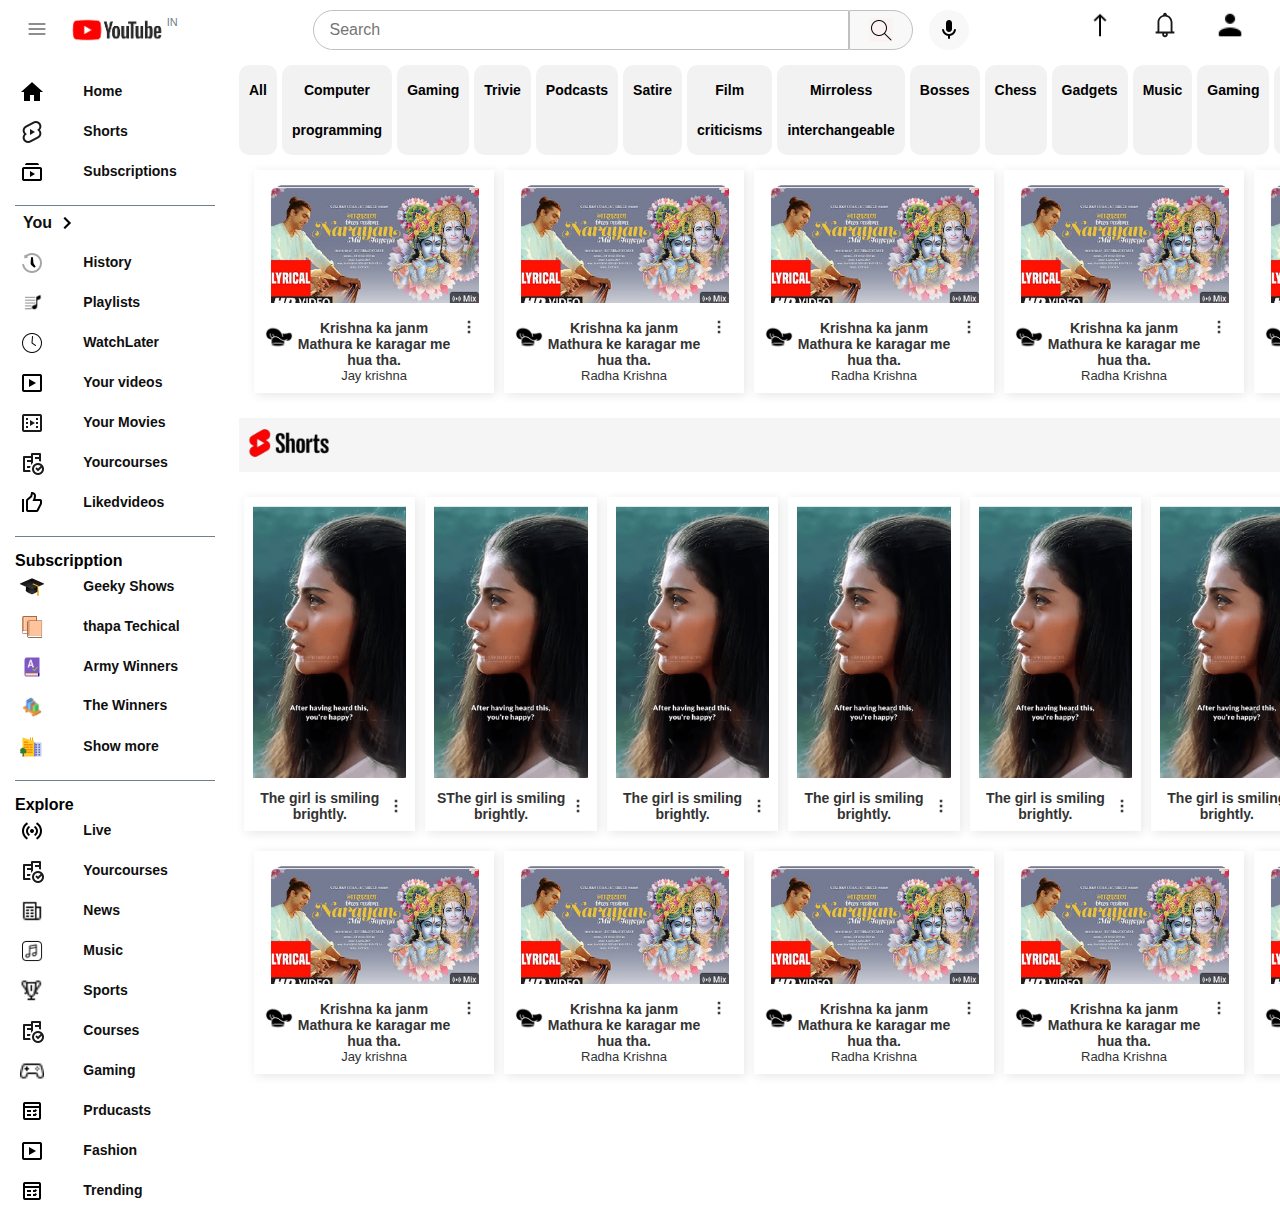
<file: index.html>
<!DOCTYPE html>
<html lang="en">

<head>
    <meta charset="UTF-8">
    <meta name="viewport" content="width=device-width, initial-scale=1.0">
    <title>Document</title>
    <link rel="stylesheet" type="text/css" href="style.css" />
    <link rel="stylesheet" href="https://fonts.googleapis.com/icon?family=Material+Icons">

</head>

<body>
    <div class="main_container">
        <div class="header_row">
            <div class="col_manu">
                <div class="manu_bar">
                    <div class="inner_box">
                        <img src="manu.svg"/>
                    </div>
                </div>
                <div class="logo_image">
                    <img  src="youtube-logo1.png"  />
                    <div class="in">IN</div>
                </div> 
            </div>
        <div class="search_container">
            <div class="search_box">
                <div class="search">
                    <input type="text" class="search_bar"  placeholder="Search"/>
                </div> 
                <div class="search_button">
                        <img src="search.png" />
                    </div>   
            </div>

            <div class="mic_icon">
                <img src="microphone.png"/>
            </div> 
        </div> 
        <div class="dow_div">
            <div class="download_icon">
                <img src="icons-arrow.png" />
            </div>
            <div class="notification_icon">
                <img src="icons-notification.svg" />
            </div>
            <div class="profile">
                <img src="icons-user.png" />
            </div> 
        </div>  
    </div>  
    </div>
    <div class="container ">
        <div class="sidebar-col">
            <div class="menu_item_home">
                <div class="icon_home">
                    <img src="home.png"/>
                </div>
                <div class="text_home">Home</div>
            </div> 
            <div class="menu_item_home">
                <div class="icon_shorts">
                    <img src="shorst_icons.png"/>
                </div>
                <div class="text_shorts">Shorts</div>
            </div> 
            <div class="menu_item_home">
                <div class="icon_subscripition">
                    <img src="subscriptions.png"/>
                </div>
                <div class="text_subscripition">Subscriptions</div>
            </div>
    
        <div class="line"></div>
    
            <div class="menu_item_you">
                <p class="text_you">You</p>
                <div class="icon_arrow">
                    <img src="arrow.png"/>    
                </div>
            </div>    

            <div class="menu_item_you">
                <div class="icon_history">
                    <img src="history.png"/>
                </div>
                <div class="text_history">History</div>
            </div>
            
            <div class="menu_item_you">
                <div class="icon_playlists">
                    <img src="playlist.png"/>
                </div>
                <div class="text_home">Playlists</div>
            </div>
    
            <div class="menu_item_you">
                <div class="icon_watch">
                    <img src="watch.png"/>
                </div>
                <div class="text_watch">WatchLater</div>
            </div>
                    
            <div class="menu_item_you">
                <div class="icon_videos">
                    <img src="veido.png"/>
                </div>
                <div class="text_videos">Your videos</div>
            </div>

            <div class="menu_item_you">
                <div class="icon_movies">
                    <img src="movies.png"/>
                </div>
                <div class="text_movies">Your Movies</div>
            </div>

            <div class="menu_item_you">
                <div class="icon_courses">
                    <img src="course.png"/>
                </div>
                <div class="text_courses">Yourcourses</div>
            </div>

            <div class="menu_item_you">
                <div class="icon_liked">
                    <img src="like.png"/>
                </div>
                <div class="text_liked">Likedvideos</div>
            </div>
    
        <div class="line"></div> 
    
        <h4>Subscripption</h4> 

            <div class="menu_item_subscripption">
                <div class="image_geeky">
                    <img src="geeky.png"/>
                </div>
                <div class="text_geeky">Geeky Shows</div>
            </div>

            <div class="menu_item_subscripption">
                <div class="image_thapa">
                    <img src="books.png"/>
                </div>
                <div class="text_thapa">thapa Techical</div>
            </div>

            <div class="menu_item_subscripption">
                <div class="image_army">
                    <img src="armay.png"/>
                </div>
                <div class="text_army">Army Winners</div>
            </div>

            
            <div class="menu_item_subscripption">
                <div class="image_winners">
                     <img src="show .png"/> 
                </div>
                <div class="text_winners">The Winners</div>
            </div>

            <div class="menu_item_subscripption">
                <div class="image_show">
                    <img src="city-png"/>
                </div>
                <div class="text_show">Show more</div>
            </div>

        <div class="line"></div>     
    
        <h4>Explore</h4> 
            <div class="menu_item_explore">
                <div class="image_live">
                    <img src="live.png"/>
                </div>
                <div class="text_live">Live</div>
            </div>

            <div class="menu_item_you">
                <div class="icon_courses">
                    <img src="course.png"/>
                </div>
                <div class="text_courses">Yourcourses</div>
            </div>

            <div class="menu_item_you">
                <div class="icon_news">
                    <img src="news.png"/>
                </div>
                <div class="text_news">News</div>
            </div>

            <div class="menu_item_you">
                <div class="icon_music">
                    <img src="music.png"/>
                </div>
                <div class="text_music">Music</div>
            </div>

            <div class="menu_item_you">
                <div class="icon_sports">
                    <img src="sports.png"/>
                </div>
                <div class="text_sports">Sports</div>
            </div>

            <div class="menu_item_you">
                <div class="icon_courses">
                    <img src="course.png"/>
                </div>
                <div class="text_courses">Courses</div>
            </div>

            <div class="menu_item_you">
                <div class="icon_gaming">
                    <img src="game.png"/>
                </div>
                <div class="text_gaming">Gaming</div>
            </div>

            <div class="menu_item_you">
                <div class="icon_prdcasts">
                    <img src="Prducasts.png"/>
                </div>
                <div class="text_prducasts">Prducasts</div>
            </div>

            <div class="menu_item_you">
                <div class="icon_beauty">
                    <img src="veido.png"/>
                </div>
                <div class="text_beauty">Fashion</div>
            </div>

            <div class="menu_item_you">
                <div class="icon_trending">
                    <img src="Prducasts.png"/>
                </div>
                <div class="text_trending">Trending</div>
            </div> 
            
            <div class="manu_item_moblie">
                <div class="col_moblie_manu">
                    <img src="home.png"/>
                    <h5>Home</h5>

                </div>
                <div class="col_moblie_manu">
                    <img src="shorst_icons.png"/>
                    <h5>Shorts</h5>
                    
                </div>
                <div class="col_moblie_manu">
                    <img src="subscriptions.png"/>
                    <h5>Movies</h5>
                </div>
                <div class="col_moblie_manu">
                    <img src="moblie_icon-16.png"/>    
                    <h5>You</h5>  
                    
                </div>
            </div>
        </div>  
        <div class="main_body">
            <div class="row_frist">
                <div class="col1-col">
                    All
                </div>

                <div class="col1-col">
                    Computer programming
                </div>

                <div class="col1-col">
                    Gaming
                </div>

                <div class="col1-col">
                    Trivie
                </div>

                <div class="col1-col">
                    Podcasts
                </div>

                <div class="col1-col">
                    Satire
                </div>

                <div class="col1-col">    
                    Film criticisms
                </div>

                <div class="col1-col">
                    Mirroless interchangeable
                </div>

                <div class="col1-col">
                    Bosses
                </div> 

                <div class="col1-col">
                    Chess
                </div> 

                <div class="col1-col">
                    Gadgets
                </div> 

                <div class="col1-col">
                    Music
                </div>

                <div class="col1-col">
                    Gaming
                </div>

                <div class="col1-col">
                    Trivie
                </div>

                <div class="col1-col">
                    Podcasts
                </div>

                <div class="col1-col">
                    Satire
                </div>

                <div class="col1-col">     
                    Film criticisms
                </div> 

                <div class="col1-col">
                    Mirroless 
                </div> 


                <div class="col1-moblie">
                    All
                </div>

                <div class="col1-tablet">
                    Filmcrit
                </div>

                 <div class="col1-tablet">
                    Live
                </div> 

                <div class="col1-tablet">
                    Mirroless 
                </div> 

                <div class="col1-tablet">
                    Podcasts
                </div>
                <div class="col1-tablet">
                    coding
                </div>
                <div class="col1-tablet">
                    Mahakal
                </div>

                <div class="col1-moblie"> 
                    Gadgets
                </div> 

                <div class="col1-moblie">
                    Chess
                </div>

                <div class="col1-moblie">
                    Bosses
                </div>
                
                <div class="col1-moblie"> 
                    Mixes
                </div> 
                
                <div class="col2-col_moblie">
                    <img src="icons_arr.png"/>
                </div>

                <div class="col2-col">
                    <img src="icons_arr.png"/>
                </div>  
            </div>  

            <div class="row_seconed">
                <div class="coll-box1">
                    <div class="image_text">
                        <img src="final_cropped_image (1) (1).png" />
                    </div>
                    <div class="col1-text">
                        <div class="title_logo">
                            <img src="chef-hat.png"/>
                        </div>
                        <div class="logo-text">
                            <span>Krishna ka janm Mathura ke karagar me hua tha.</span>
                            <p>Jay krishna </p>
                        </div>
                        <div class="three_dot">
                            <img src="three_dot.png"/>
                        </div>
                    </div>
                </div>
                
                <div class="coll-box1">
                    <div class="image_text">
                        <img src="final_cropped_image (1) (1).png" />
                    </div>
                    <div class="col1-text">
                        <div class="title_logo">
                            <img src="chef-hat.png"/>
                        </div>
                        <div class="logo-text">
                            <span>Krishna ka janm Mathura ke karagar me hua tha.</span>

                            <p>Radha Krishna</p>
                        </div>
                        <div class="three_dot">
                            <img src="three_dot.png"/>
                        </div>
                    </div>
                </div>
                
                <div class="coll-box2">
                    <div class="image_text">
                        <img src="final_cropped_image (1) (1).png" />
                    </div>
                    <div class="col1-text">
                        <div class="title_logo">
                            <img src="chef-hat.png"/>
                        </div>
                        <div class="logo-text">
                            <span>Krishna ka janm Mathura ke karagar me hua tha.</span>

                            <p>Radha Krishna</p>
                        </div>
                        <div class="three_dot">
                            <img src="three_dot.png"/>
                        </div>
                    </div>
                </div>
                
                <div class="coll-box2">
                    <div class="image_text">
                        <img src="final_cropped_image (1) (1).png" />
                    </div>
                    <div class="col1-text">
                        <div class="title_logo">
                            <img src="chef-hat.png"/>
                        </div>
                        <div class="logo-text">
                            <span>Krishna ka janm Mathura ke karagar me hua tha.</span>
                            <p>Radha Krishna</p>
                        </div>
                        <div class="three_dot">
                            <img src="three_dot.png"/>
                        </div>
                    </div>
                </div>
                
                <div class="coll-box2">
                    <div class="image_text">
                        <img src="final_cropped_image (1) (1).png" />  
                    </div> 
                    <div class="col1-text">
                        <div class="title_logo">
                            <img src="chef-hat.png"/>
                        </div>
                        <div class="logo-text">
                            <span>Krishna ka janm Mathura ke karagar me hua tha.</span>
                            <p>Radha Krishna</p>
                        </div>    
                        <div class="three_dot">
                            <img src="three_dot.png"/> 
                        </div>
                    </div>      
                </div> 
            </div>     
        
            <div class="row_three">
                <div class="row_shots">
                    <img src="shorts.png" alt="Shorts Image">
                </div>
                <div class="three_dot">
                    <img src="three_dot.png"/> 
                </div>
            </div>

            <div class="row_four">
                <div class="coll1-shorts1">
                    <div class="coll-shorts">
                        <img src="final_exact_cropped_image (1) (copy).png"/>                   
                    </div>    
                    <div class="shorts_text">
                        <span>The girl is smiling brightly. </span>
                        <img src="shorts_three.png" alt="Shorts Icon">
                    </div>
                </div>     
            
                <div class="coll1-shorts1">
                    <div class="coll-shorts">
                        <img src="final_exact_cropped_image (1) (copy).png">
                    </div>    
                    <div class="shorts_text">
                        <span>SThe girl is smiling brightly. </span>
                        <img src="shorts_three.png" alt="Shorts Icon">
                    </div>
                </div> 
            
                <div class="coll1-shorts1">
                    <div class="coll-shorts">
                        <img src="final_exact_cropped_image (1) (copy).png">
                    </div>    
                    <div class="shorts_text">
                        <span>The girl is smiling brightly. </span>
                        <img src="shorts_three.png" alt="Shorts Icon">
                    </div>
                </div>
                <div class="coll1-shorts2">
                    <div class="coll-shorts">
                        <img src="final_exact_cropped_image (1) (copy).png">
                    </div>    
                    <div class="shorts_text">
                        <span>The girl is smiling brightly.</span>
                        <img src="shorts_three.png"/>
                    </div>
                </div>
            
                <div class="coll1-shorts2">
                    <div class="coll-shorts">
                        <img src="final_exact_cropped_image (1) (copy).png">
                    </div>    
                    <div class="shorts_text">
                        <span>The girl is smiling brightly.</span>
                        <img src="shorts_three.png" alt="Shorts Icon">
                    </div>
                </div>
            
                <div class="coll1-shorts2">
                    <div class="coll-shorts">
                        <img src="final_exact_cropped_image (1) (copy).png">
                    </div>    
                    <div class="shorts_text">
                        <span>The girl is smiling brightly. </span>
                        <img src="shorts_three.png" alt="Shorts Icon">
                    </div>
                </div>
        
                <div class="coll1-shorts2">
                    <div class="coll-shorts">
                        <img src="final_exact_cropped_image (1) (copy).png">
                    </div>    
                    <div class="shorts_text">
                        <span>The girl is smiling brightly.</span>
                        <img src="shorts_three.png" alt="Shorts Icon">
                    </div>
                </div>
                
            </div>

            <div class="row_seconed">
                <div class="coll-box1">
                    <div class="image_text">
                        <img src="final_cropped_image (1) (1).png" />
                    </div>
                    <div class="col1-text">
                        <div class="title_logo">
                            <img src="chef-hat.png"/>
                        </div>
                        <div class="logo-text">
                            <span>Krishna ka janm Mathura ke karagar me hua tha.</span>
                            <p>Jay krishna </p>
                        </div>
                        <div class="three_dot">
                            <img src="three_dot.png"/>
                        </div>
                    </div>
                </div>
                
                <div class="coll-box1">
                    <div class="image_text">
                        <img src="final_cropped_image (1) (1).png" />
                    </div>
                    <div class="col1-text">
                        <div class="title_logo">
                            <img src="chef-hat.png"/>
                        </div>
                        <div class="logo-text">
                            <span>Krishna ka janm Mathura ke karagar me hua tha.</span>

                            <p>Radha Krishna</p>
                        </div>
                        <div class="three_dot">
                            <img src="three_dot.png"/>
                        </div>
                    </div>
                </div>
                
                <div class="coll-box2">
                    <div class="image_text">
                        <img src="final_cropped_image (1) (1).png" />
                    </div>
                    <div class="col1-text">
                        <div class="title_logo">
                            <img src="chef-hat.png"/>
                        </div>
                        <div class="logo-text">
                            <span>Krishna ka janm Mathura ke karagar me hua tha.</span>

                            <p>Radha Krishna</p>
                        </div>
                        <div class="three_dot">
                            <img src="three_dot.png"/>
                        </div>
                    </div>
                </div>
                
                <div class="coll-box2">
                    <div class="image_text">
                        <img src="final_cropped_image (1) (1).png" />
                    </div>
                    <div class="col1-text">
                        <div class="title_logo">
                            <img src="chef-hat.png"/>
                        </div>
                        <div class="logo-text">
                            <span>Krishna ka janm Mathura ke karagar me hua tha.</span>
                            <p>Radha Krishna</p>
                        </div>
                        <div class="three_dot">
                            <img src="three_dot.png"/>
                        </div>
                    </div>
                </div>
                
                <div class="coll-box2">
                    <div class="image_text">
                        <img src="final_cropped_image (1) (1).png" />  
                    </div> 
                    <div class="col1-text">
                        <div class="title_logo">
                            <img src="chef-hat.png"/>
                        </div>
                        <div class="logo-text">
                            <span>Krishna ka janm Mathura ke karagar me hua tha.</span>
                            <p>Radha Krishna</p>
                        </div>    
                        <div class="three_dot">
                            <img src="three_dot.png"/> 
                        </div>
                    </div>      
                </div> 
            </div>
        </div>
    </div>
</body>

</html>
</file>
<file: style.css>
*{

    margin: 0px;
    padding: 0px;
    box-sizing: border-box;    
}

.main_container{
    width: 100%;
}

.header_row{
    height: 60px;
    display: flex;
    justify-content: space-between;
    align-items: center;
    background-color:white;
    padding: 10px 15px;
   
} 
.col_manu{
    width: 169px;
    height: 56px;
    display: flex;
    justify-content: space-between;
    align-items: center;
}
.manu_bar{
    width: 46px;
    display: flex;
    align-items: center;
    justify-content: center;  
}
.inner_box{
    width:40px;
    height: 40px;
    align-items: center;
    justify-content: center;
    padding: 7px;   
}
.logo_image{
    width: 125px;
    display: flex;
    justify-content: center;
    align-items: center; 
}
.in{
    width:11px;
    height: auto;
    font-size: 11px;
    font-family: Arial, sans-serif;
    font-weight: 100;
    color: slategray;
    margin-bottom: 15px;
}

.logo_image img {
    width: 100px;
}  

.search_container{
    width:732px; 
    height: 40px;
    display: flex;
} 

.search_box{
    width:620px;
    display: flex;
    height: 40px;
    align-items: center;
    padding: 0px 4px;
    margin-left: 40px;
}
.search{
    width:536px;
    align-items: center;
    padding: 0px 0px 0px 16px;
    border: 1px solid silver;
    border-top-left-radius: 20px; 
    border-bottom-left-radius: 20px;
}
.search_bar{
    width: 100%;
    font-size: 16px;
    height: 38px;
    border: none;

}    
.search_button {
    align-items: center;
    justify-content: center; 
    width: 64px;
    height: 40px;
    display: flex;
    border: 1px solid silver;
    background-color: #F8F8F8; 
    border-top-right-radius: 20px; 
    border-bottom-right-radius: 20px;     
}
.search_button img{ 
    width:24px;
    background-color: #faf1f1e1;
} 

.mic_icon{
    width: 40px;
    height: 40px;
    border-radius: 25px;
    display: flex;
    justify-content: center;
    align-items: center; 
    background-color:#F8F8F8;
    
} 
.mic_icon img{
    width: 24px;
    height: 24px;
    margin: 0px;
}  

.dow_div{
    width:180px;
    height: 56px;
    display: flex;
    align-items: center;
    gap:25px;
}

.download_icon {
    width: 40px;
    height: 40px;
} 

.download_icon img{
    width:30px;
    margin: 0px;
}

.notification_icon {
    width: 40px;
    height: 40px;  
}
.notification_icon img{
    width:30px;
    margin: 0px;
}

.profile {
    width: 40px;
    height: 40px;   
}

.profile img{
    width:30px;
    margin: 0px;
} 

p{
    font-size: 13px;
    font-weight: normal;
}
/* moblie view media quray */

@media  (max-width: 576px) {
    .header_row {
        padding: 5px;
        align-items: center;
        flex-wrap: nowrap;
        justify-content: space-between;
    
    }

    .manu_bar {
        width: 40px;
    }
    .inner_box {
        width: 35px;
        height: 35px;
        padding: 5px;
    }

    .search_container {
        width: 100%;
        align-items: center;

    }

    .search_box {
        width: 100%;
        margin: 5px;
    }
    .search {
        width:100%;
    }
    .search_button {
        width: 50px;   
    }

    .mic_icon {
        width: 30px;
        height: 30px;
    } 

    .dow_div {
        width: 100%;
    }

    .download_icon,
    .notification_icon,
    .profile {
        width: 25px;
        height: 25px;
        
    }

    .download_icon img,
    .notification_icon img,
    .profile img {
        width: 25px;
    } 
    
}

/* Min Pad media quray veiw */

@media screen and (min-width: 576px) and (max-width: 1080px) {
    .header_row {
        padding: 10px 20px;
        align-items: center;
        justify-content: space-between;
    }

    .manu_bar {
        width: 40px;
        height: 40px;
    }
    .inner_box {
        width: 35px;
        height: 35px;
        padding: 5px;
    }

    .search_container {
        width: 100%;
        align-items: center;
        
    }
    .search_box {
        width: 100%;
    }
    .search {
        width:100%;
    }

    .search_button {
        width: 40px;
        height: 40px;
        padding: 10px;
    }

    .mic_icon {
        width: 40px;
        height: 40px;
        padding: 5px;
    }

    .download_icon,
    .notification_icon,
    .profile {
        width: 40px;
        padding: 5px;
    
    } 

    .download_icon img,
    .notification_icon img,
    .profile img {
        width: 28px;
    } 
}  

/* sidebar css */

.container{
    width: 100%;
    display: flex;
    justify-content: space-between;
    padding: 5px;
}

.sidebar-col{
    width:230px;
    padding: 0px 10px 0px 0px;
    margin: 10px;
}

.menu_item_home{
    width: 204px;
    height: 40px;
    display: flex;

    padding: 5px;    
}
.menu_item_home:hover{
    background-color:#f5f5f5;
    color: white;
    border-radius: 15px;
    
}
.icon_home{
    width: 64px;
    height: 24px;

}
.icon_home img{
    width: 24px;
    height: 24px;
}
.text_home{
    width: 132px;
    height: 20px;
    font-size: 14px;
    font-family:Arial, sans-serif;
    color: #0f0f0f;
    margin-top: 3px;
    font-weight: bold;
}
.icon_shorts{
    width: 64px;
    height: 24px;
}
.icon_shorts img{
    width: 24px;
    height: 24px;

}
.text_shorts{
    width: 132px;
    height: 20px;
    font-size: 14px;
    font-family:Arial, sans-serif;
    color: #0f0f0f;
    margin-top: 3px;
    font-weight: bold;
   
    
}
.icon_subscripition{
    width: 64px;
    height: 24px;

}
.icon_subscripition img{
    width: 24px;
    height: 24px;
}
.text_subscripition{
    width: 132px;
    height: 20px;
    font-size: 14px;
    font-family:Arial, sans-serif;
    color: #0f0f0f;
    margin-top: 3px;
    font-weight: bold;

}

.line{
   width: 200px; 
   border-bottom: 1px solid slategrey;;

}   

h5{
    font-family: Arial, sans-serif;
    font-weight: bold;
    margin-top: 13px;

}
.moblie{
    display: none;
}

.you_image,.arr{
    display: block;
}

.menu_item_you{
    width: 204px;
    height: 40px;
    display: flex;
    padding: 5px;  
}

.menu_item_you:hover{
    background-color:#f5f5f5;
    color: white;
    border-radius: 15px;
    
}
.icon_arrow{
    width: 64px;
    height: 24px;
}
.icon_img{
    width: 24px;
    height: 24px;
}
.text_you{
    font-size: 16px;
    font-family: Arial, sans-serif;
    color: #0f0f0f;
    font-weight: bold;
    padding: 3px;
}
.icon_history{
    width: 64px;
    height: 24px;
    
}
.icon_history img{
    width: 24px;
    height: 24px;
}
.text_history{
    width: 132px;
    height: 20px;
    font-size: 14px;
    font-family:Arial, sans-serif;
    color: #0f0f0f;
    margin-top: 3px;
    font-weight: bold;

}
.icon_playlists{
    width: 64px;
    height: 24px;

}
.icon_playlists img{
    width: 24px;
    height: 24px;

}

.text_playlists{
    width: 132px;
    height: 20px;
    font-size: 14px;
    font-family:Arial, sans-serif;
    color: #0f0f0f;
    margin-top: 3px;
    font-weight: bold;
}

.icon_watch{
    width: 64px;
    height: 24px;
}

.icon_watch img{
    width:24px;
    height: 24px;

}
    
.text_watch{
    width: 132px;
    height: 20px;
    font-size: 14px;
    font-family:Arial, sans-serif;
    color: #0f0f0f;
    margin-top: 3px;
    font-weight: bold;
} 
.icon_videos{
    width: 64px;
    height: 24px;

} 
.icon_videos img{
    width:24px;
    height: 24px;
}

.text_videos{
    width: 132px;
    height: 20px;
    font-size: 14px;
    font-family:Arial, sans-serif;
    color: #0f0f0f;
    margin-top: 3px;
    font-weight: bold;
}
.icon_movies{
    width: 64px;
    height: 24px;

}

.icon_movies img{
    width: 24px;
    height: 24px;
}
.text_movies{
    width: 132px;
    height: 20px;
    font-size: 14px;
    font-family:Arial, sans-serif;
    color: #0f0f0f;
    margin-top: 3px;
    font-weight: bold;
}
.icon_courses{
    width: 64px;
    height: 24px;
}

.icon_courses img{
    width: 24px;
    height: 24px;
}
.text_courses{
    width: 132px;
    height: 20px;
    font-size: 14px;
    font-family:Arial, sans-serif;
    color: #0f0f0f;
    margin-top: 3px;
    font-weight: bold;

}
.icon_liked{
    width: 64px;
    height: 24px;

}

.icon_liked img{
    width: 24px;
    height: 24px;
}
.text_liked{
    width: 132px;
    height: 20px;
    font-size: 14px;
    font-family:Arial, sans-serif;
    color: #0f0f0f;
    margin-top: 3px;
    font-weight: bold;
}
.line{
    width: 200px; 
    border-bottom: 3px solid slategrey;
    margin-top: 10px;
}
.menu_item_subscripption{
    width: 204px;
    height: 40px;
    display: flex;
    padding: 5px;  
}
h4{
    font-weight: bold;
    font-family: Arial, sans-serif;
    margin-top: 15px;
}

.menu_item_subscripption:hover{
    background-color:#f5f5f5;
    color: white;
    border-radius: 15px;
   
    
}
.image_geeky{
    width: 64px;
    height: 24px;

}
.image_geeky img{
    width:24px;
    height: 24px;

}
.text_geeky{
    width: 132px;
    height: 20px;
    font-size: 14px;
    font-family:Arial, sans-serif;
    color: #0f0f0f;
    font-weight: bold;
    margin-top: 3px;
}
.image_winners{
    width: 64px;
    height: 24px;
}
.image_winners img{
    width: 24px;
    height:24px;
}
.text_winners{
    width: 132px;
    height: 20px;
    font-size: 14px;
    font-family:Arial, sans-serif;
    color: #0f0f0f;
    margin-top: 3px;
    font-weight: bold;
    margin-top: 2px;
}
.image_thapa{
    width: 64px;
    height: 24px;

}
.image_thapa img{
    width: 24px;
    height: 24px;
}
.text_thapa{
    width: 132px;
    height: 20px;
    font-size: 14px;
    font-family:Arial, sans-serif;
    color: #0f0f0f;
    margin-top: 3px;
    font-weight: bold;

}
.image_army{
    width: 64px;
    height: 24px;
}
.image_army img{
    width: 24px;
    height: 24px;

}
.text_army{
    width: 132px;
    height: 20px;
    font-size: 14px;
    font-family:Arial, sans-serif;
    color: #0f0f0f;
    margin-top: 3px;
    font-weight: bold;
}
.image_show{
    width: 64px;
    height: 24px;
}
.image_show img{
    width: 24px;
    height: 24px; 

}
.text_show{
    width: 132px;
    height: 20px;
    font-size: 14px;
    font-family:Arial, sans-serif;
    color: #0f0f0f;
    margin-top: 3px;
    font-weight: bold;

}
.line{
    width: 200px; 
    border-bottom: 1px solid slategrey;
    margin-top: 10px;
}

.menu_item_explore{
    width: 204px;
    height: 40px;
    display: flex;
    padding: 5px;  
}

.menu_item_explore:hover{
    background-color:#f5f5f5;
    color: white;
    border-radius: 15px;
    
}

.image_live{
    width: 64px;
    height: 24px;
}

.image_live img{
    width: 24px;
    height: 24px;
}

.text_live{
    width: 132px;
    height: 20px;
    font-size: 14px;
    font-family:Arial, sans-serif;
    color: #0f0f0f;
    margin-top: 3px;
    font-weight: bold;  
}

.icon_news{
    width: 64px;
    height: 24px;   
}
.icon_news img{
    width: 24px;
    height: 24px;
}

.text_news{
    width: 132px;
    height: 20px;
    font-size: 14px;
    font-family:Arial, sans-serif;
    color: #0f0f0f;
    margin-top: 3px;
    font-weight: bold;
}

.icon_sports{
    width: 64px;
    height: 24px;
}

.icon_sports img{
    width: 24px;
    height: 24px;
}

.text_sports{
    width: 132px;
    height: 20px;
    font-size: 14px;
    font-family:Arial, sans-serif;
    color: #0f0f0f;
    margin-top: 3px;
    font-weight: bold;
   
}

.icon_gaming{
    width: 64px;
    height: 24px;
   
}
.icon_gaming img{
    width: 24px;
    height: 24px;
}

.text_gaming{
    width: 132px;
    height: 20px;
    font-size: 14px;
    font-family:Arial, sans-serif;
    color: #0f0f0f;
    margin-top: 3px;
    font-weight: bold;

}    

/* .icon_shorts{
    width: 63px;
    
}

.icon_shorts img{
    width: 25px;
}

.text_shorts{
    width: 132px;
    font-size: 16px;
    font-family: Arial, sans-serif;
    color: #0f0f0f;
    padding: 10px;    
}  */
.icon_music{
    width: 64px;
    height: 24px;   
}

.icon_music img{
    width: 24px;
    height: 24px;
}
.text_music{
    width: 132px;
    height: 20px;
    font-size: 14px;
    font-family:Arial, sans-serif;
    color: #0f0f0f;
    margin-top: 3px;
    font-weight: bold;
}

.icon_prdcasts{
    width: 64px;
    height: 24px;
}

.icon_prdcasts img{
    width: 24px;
    height: 24px;
}

.text_prducasts{
    width: 132px;
    height: 20px;
    font-size: 14px;
    font-family:Arial, sans-serif;
    color: #0f0f0f;
    margin-top: 3px;
    font-weight: bold;
}

.icon_beauty{
    width: 64px;
    height: 24px;
}

.icon_beauty img{
    width: 24px;
    height: 24px;
}

.text_beauty{
    width: 132px;
    height: 20px;
    font-size: 14px;
    font-family:Arial, sans-serif;
    color: #0f0f0f;
    margin-top: 3px;
    font-weight: bold;
}

.icon_trending{
    width: 64px;
    height: 24px;
    
}

.icon_trending img{
    width: 24px;
    height: 24px;
}

.text_trending{
    width: 132px;
    height: 20px;
    font-size: 14px;
    font-family:Arial, sans-serif;
    color: #0f0f0f;
    margin-top: 3px;
    font-weight: bold;
}

.manu_item_moblie{
    display: none;
}

/*  main body css */


.main_body{
    width: 100%;    
}

.row_frist{
    display: flex;
    gap:5px;
    
}

.col1-col:hover{
    background-color:#0f0f0f;
    color: white;
    
}

.col1-col{
    font-family: Arial, sans-serif;
    font-weight: bold;
    padding: 5px 10px;
    font-size:14px;
    text-align: center; 
    border-radius: 10px;
    background-color: #0000000D; 
    align-items: center;
    line-height: 40px;
}

.col2-col img{
    margin-top: 10px;
    width: 25px;
    padding: 2px;
} 

.col1-col{
    display:block;
} 

.col1-moblie,
.col1-tablet{
    display:none;
} 


/* seconed row css */

.row_seconed{ 
    padding: 10px; 
    display: flex; 
}

.coll-box1{
    padding: 10px;
    margin: 5px;
    box-shadow: 2px 2px 10px rgba(0, 0, 0, 0.1);
}

.coll-box2{
    padding: 10px;
    margin: 5px;
    box-shadow: 2px 2px 10px rgba(0, 0, 0, 0.1);
}  

.image_text { 
    width: 100%;

}

.image_text img {
    width: 100%;
    padding: 5px; 
}

.title_logo img {
    width: 30px;
    height: 30px;
    margin-top: 10px;
}
.three_dot img{
    width:15px;
    height: 15px;
    padding: 5px;
      
}

.col1-text{
    display: flex;
}

.logo-text{
    font-family: Arial, sans-serif;
    font-size: 15px;
    font-weight: bold;
    font-family: Arial, sans-serif;
    text-align: center;
    color: #333;
    margin-top: 8px;
    font-size: 14px;
}


/* row  three */
.row_three {
    display: flex; 
    justify-content: space-between; 
    align-items: center; 
    background-color: #f5f5f5;
    margin-top: 10px;
}

.row_shots img {
    width: 100px; 
   
}

.three_dot img {
    width: 30px;
    height: auto;
}

/*  row number four */


.row_four{
    display: flex;
    justify-content: center; 
    margin-top: 20px;   
}

.coll1-shorts1 {
    padding: 9px;
    margin: 5px;
    box-shadow: 2px 2px 10px rgba(0, 0, 0, 0.1);
}  

.coll1-shorts2{
    padding: 9px;
    margin: 5px;
    box-shadow: 2px 2px 10px rgba(0, 0, 0, 0.1);
}  

.coll-shorts{
    width: 100%;
    
} 

.coll-shorts img{
    width: 100%;
    
}

.shorts_text{
    font-weight: bold;
    font-family: Arial, sans-serif;
    text-align: center;
    display: flex;
    align-items: center;
    justify-content: space-between;
    margin-top: 8px;
    font-size: 14px;
    color: #333;
}

.shorts_text img{
    width: 20px;
    height: 20px;;
} 

.col2-col_moblie{
    display:  none;
}



@media  (max-width: 576px){

    .sidebar-col{
        width:64px;
        margin: 0px;
    } 

    .menu_item_home,
    .menu_item_you,
    .menu_item_subscripption,
    .menu_item_explore{
        display: none;
    }
    
    .you_image{
        display: none;
    }
    .line{
        display:none;
    }
    h4{
        display: none;
    }

    .col_moblie_manu{
        width: 30px;
        padding: 8px;
    }
    .col_moblie_manu img{
        width: 25px;
    }
    h5{
        font-size: 10px;
        margin: 0px;

    }

    .main_body {
        width: 87%;
    }

    .row_frist{
        align-items: center;
        justify-content: space-between;
    }

    .col1-moblie {
        display:block;
        font-weight: bold;
        font-size: 14px;
        font-family: Arial, sans-serif;
        line-height: 30px;
        background-color: #0000000D;
        border-radius: 5px;
        padding: 5px 5px 5px 0px;
        text-align: center;
    }

    .col2-col_moblie{
        width: 25px;
        padding: 2px;
        display: block;
        background-color: #0000000D;
        border-radius: 10px;
        text-align: center;
    }

    .col1-col,
    .col1-tablet{
        display:none;
    }     

    .col2-col img{
        display: none;
         
    } 

    .row_second {
        display: flex;
        gap: 10px;
    }
    
    .coll-box2{
        display: none;

    } 
    .coll1-box1{
        width: 50%;
        margin-bottom: 10px;
        padding: 1px;
    }
    

    .row_three {
        padding: px; 
    }

    .row.shots img {
        width: 60px;  
        height: auto;
    }

    .three_dot img {
        width: 20px;  
        height: auto;
    }   */

    .coll1-shorts2 {
        display: none;
 
    }  
    
    .coll1-shorts1{
        width: 90%;
        padding: 1px;
        margin: 3px;
    }

    .coll1-shorts1 img{
        height: 200px;
        
    } 
    .shorts_text {
        font-size: 11px;
        justify-content: center;
    }

    .shorts_text img {
        width: 15px;
        height: 15px;
    }

    .manu_item_moblie{
        display: block;
    } 

    .coll1-shorts2 {
        display: none;
  
    } 
    
}




@media screen and (min-width: 576px) and (max-width: 1080px) {

    .sidebar-col {
        width: 64px;
        /* padding: 3px; */
        margin: 0px;
    }

    .menu_item_home,
    .menu_item_you,
    .menu_item_subscripption,
    .menu_item_explore,
    .you_image,
    .line{
        display: none;
    } 

    h4{
        display: none;
    }
    .col_moblie_manu {
        width: 40px;
        padding: 13px 10px; 
        align-items: center;
        background-color: #f8f9fa; 
        border-radius: 8px; 

    }    

    .col_moblie_manu img{
        width: 24px;
        height: 24px; 
    }
    .col_moblie_manu h4{
        font-size: 14px;
        color: #333;
        margin: 0;

    }
    h5{
        font-size: 12px;
        margin: 0px;

    }


    .main_body {
        width: 90%;
    }

    .row_frist {
        align-items: center;
        justify-content: space-between;

        
    }

    .col1-moblie {
        display:block;
        font-weight: bold;
        font-size: 14px;
        font-family: Arial, sans-serif;
        line-height: 30px;
        background-color: #0000000D;
        border-radius: 5px;
        padding: 5px 5px 5px 0px;
        text-align: center;
    }
    .logo-text{
        font-size: 12px;
        font-family: Arial, Helvetica, sans-serif;
    } 

    .col1-col {
        display: none;
        padding: 5px 10px; 
    }

    .col2-col img {
        width: 100%;
        /* margin-top: 18px; */
        padding: 3px;
    } 
   

    .col1-tablet{
        display:block;
        font-weight: bold;
        font-size: 14px;
        font-family: Arial, sans-serif;
        line-height: 30px;
        background-color: #0000000D;
        border-radius: 5px;
        padding: 5px 5px 5px 0px;
        text-align: center;
        gap:5px;

    }
    
    /* .coll_shorts_div {
        width: 300px;
        padding: 3px; 
        margin-bottom: 5px;
        padding: 5px;
        object-fit: cover;
    } */

    /* .coll1-shorts1 img{
        width: 100%; 
        border-radius: 20px;
    }

    .shorts_text {
        width: 170px;
        min-height: 35px;
        font-size: 14px; 
    }
    .shorts_text img {
        width: 25px;
        height: 18px;
        margin-top: 8px; 
    }
    .coll1-shorts2 {
        display: none;
  
    }  */
    .coll-box2{
        display: none;

    } 
    .manu_item_moblie{
        display: block;
    }  
    .coll1-shorts2{
        display: none;
    }
}
</file>
